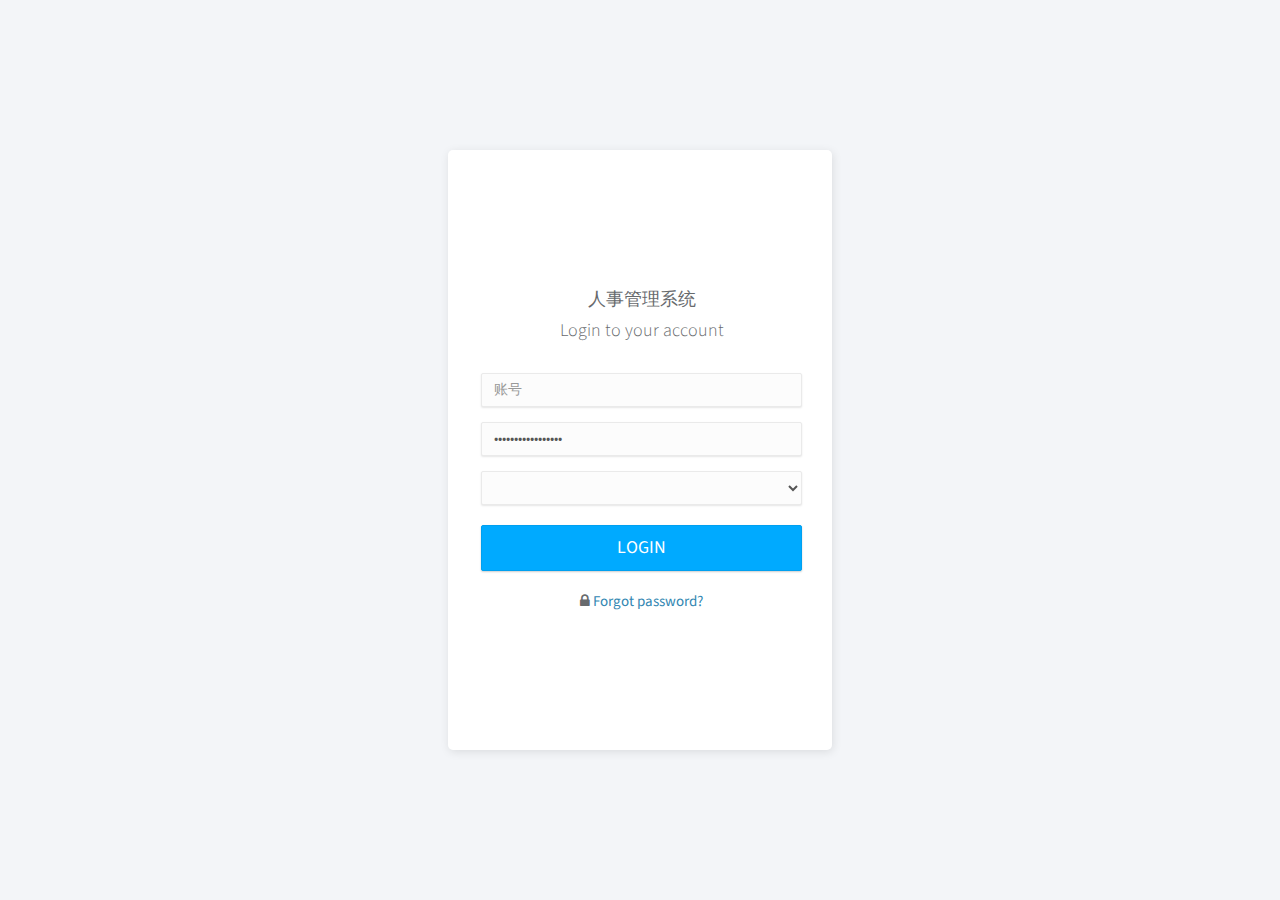
<file: web/WEB-INF/views/login.html>
<!DOCTYPE html>
<html lang="en" xmlns="http://www.w3.org/1999/xhtml" xmlns:th="http://www.thymeleaf.org">
<head>
    <meta charset="UTF-8">
    <title>登录</title>
    <head>
        <title>Login</title>
        <meta charset="utf-8">
        <meta http-equiv="X-UA-Compatible" content="IE=edge,chrome=1">
        <meta name="viewport" content="width=device-width, initial-scale=1.0, maximum-scale=1.0, user-scalable=0">
        <!-- VENDOR CSS -->
        <link rel="stylesheet" href="../../assets/css/bootstrap.min.css">
        <link rel="stylesheet" href="../../assets/vendor/font-awesome/css/font-awesome.min.css">
        <link rel="stylesheet" href="../../assets/vendor/linearicons/style.css">
        <!-- MAIN CSS -->
        <link rel="stylesheet" href="../../assets/css/main.css">
        <!-- FOR DEMO PURPOSES ONLY. You should remove this in your project -->
        <link rel="stylesheet" href="../../assets/css/demo.css">
        <!-- GOOGLE FONTS -->
        <link href="https://fonts.googleapis.com/css?family=Source+Sans+Pro:300,400,600,700" rel="stylesheet">
        <!-- ICONS -->
        <link rel="apple-touch-icon" sizes="76x76" href="../../assets/img/apple-icon.png">
        <link rel="icon" type="image/png" sizes="96x96" href="../../assets/img/favicon.png">
    </head>
</head>
<body>
<body>
<!-- WRAPPER -->
<div id="wrapper">
    <div class="vertical-align-wrap">
        <div class="vertical-align-middle">
            <div class="auth-box ">
                <div class="left">
                    <div class="content">
                        <div class="header">
                            <div class="logo text-center" style="font-size: large">人事管理系统</div>
                            <p class="lead">Login to your account</p>
                        </div>
                        <form class="form-auth-small" action="/login" method="post">
                            <div class="form-group">
                                <label for="signin-text" class="control-label sr-only">Email</label>
                                <input type="text" name="username" class="form-control" id="signin-text" value="" placeholder="账号">
                            </div>
                            <div class="form-group">
                                <label for="signin-password" class="control-label sr-only">Password</label>
                                <input type="password" name="password" class="form-control" id="signin-password" value="thisisthepassword" placeholder="Password">
                            </div>
                            <div class="form-group clearfix">
                                <label for="signin-password" class="control-label sr-only">用户类型</label>
                                <select name="role" class="form-control">
                                    <option th:each="role:${roleList}" th:text="${role.roleName}" th:value="${role.id}" ></option>
                                </select>
                            </div>
                            <button type="submit" class="btn btn-primary btn-lg btn-block">LOGIN</button>
                            <div class="bottom">
                                <span class="helper-text"><i class="fa fa-lock"></i> <a href="#">Forgot password?</a></span>
                            </div>
                        </form>
                    </div>
                </div>

                <div class="clearfix"></div>
            </div>
        </div>
    </div>
</div>
<!-- END WRAPPER -->
</body>
</body>
</html>
</file>
<file: web/assets/vendor/linearicons/style.css>
@font-face {
	font-family: 'Linearicons-Free';
	src:url('fonts/Linearicons-Free.eot?w118d');
	src:url('fonts/Linearicons-Free.eot?#iefixw118d') format('embedded-opentype'),
		url('fonts/Linearicons-Free.woff2?w118d') format('woff2'),
		url('fonts/Linearicons-Free.woff?w118d') format('woff'),
		url('fonts/Linearicons-Free.ttf?w118d') format('truetype'),
		url('fonts/Linearicons-Free.svg?w118d#Linearicons-Free') format('svg');
	font-weight: normal;
	font-style: normal;
}

.lnr {
	font-family: 'Linearicons-Free';
	speak: none;
	font-style: normal;
	font-weight: normal;
	font-variant: normal;
	text-transform: none;
	line-height: 1;

	/* Better Font Rendering =========== */
	-webkit-font-smoothing: antialiased;
	-moz-osx-font-smoothing: grayscale;
}

.lnr-home:before {
	content: "\e800";
}
.lnr-apartment:before {
	content: "\e801";
}
.lnr-pencil:before {
	content: "\e802";
}
.lnr-magic-wand:before {
	content: "\e803";
}
.lnr-drop:before {
	content: "\e804";
}
.lnr-lighter:before {
	content: "\e805";
}
.lnr-poop:before {
	content: "\e806";
}
.lnr-sun:before {
	content: "\e807";
}
.lnr-moon:before {
	content: "\e808";
}
.lnr-cloud:before {
	content: "\e809";
}
.lnr-cloud-upload:before {
	content: "\e80a";
}
.lnr-cloud-download:before {
	content: "\e80b";
}
.lnr-cloud-sync:before {
	content: "\e80c";
}
.lnr-cloud-check:before {
	content: "\e80d";
}
.lnr-database:before {
	content: "\e80e";
}
.lnr-lock:before {
	content: "\e80f";
}
.lnr-cog:before {
	content: "\e810";
}
.lnr-trash:before {
	content: "\e811";
}
.lnr-dice:before {
	content: "\e812";
}
.lnr-heart:before {
	content: "\e813";
}
.lnr-star:before {
	content: "\e814";
}
.lnr-star-half:before {
	content: "\e815";
}
.lnr-star-empty:before {
	content: "\e816";
}
.lnr-flag:before {
	content: "\e817";
}
.lnr-envelope:before {
	content: "\e818";
}
.lnr-paperclip:before {
	content: "\e819";
}
.lnr-inbox:before {
	content: "\e81a";
}
.lnr-eye:before {
	content: "\e81b";
}
.lnr-printer:before {
	content: "\e81c";
}
.lnr-file-empty:before {
	content: "\e81d";
}
.lnr-file-add:before {
	content: "\e81e";
}
.lnr-enter:before {
	content: "\e81f";
}
.lnr-exit:before {
	content: "\e820";
}
.lnr-graduation-hat:before {
	content: "\e821";
}
.lnr-license:before {
	content: "\e822";
}
.lnr-music-note:before {
	content: "\e823";
}
.lnr-film-play:before {
	content: "\e824";
}
.lnr-camera-video:before {
	content: "\e825";
}
.lnr-camera:before {
	content: "\e826";
}
.lnr-picture:before {
	content: "\e827";
}
.lnr-book:before {
	content: "\e828";
}
.lnr-bookmark:before {
	content: "\e829";
}
.lnr-user:before {
	content: "\e82a";
}
.lnr-users:before {
	content: "\e82b";
}
.lnr-shirt:before {
	content: "\e82c";
}
.lnr-store:before {
	content: "\e82d";
}
.lnr-cart:before {
	content: "\e82e";
}
.lnr-tag:before {
	content: "\e82f";
}
.lnr-phone-handset:before {
	content: "\e830";
}
.lnr-phone:before {
	content: "\e831";
}
.lnr-pushpin:before {
	content: "\e832";
}
.lnr-map-marker:before {
	content: "\e833";
}
.lnr-map:before {
	content: "\e834";
}
.lnr-location:before {
	content: "\e835";
}
.lnr-calendar-full:before {
	content: "\e836";
}
.lnr-keyboard:before {
	content: "\e837";
}
.lnr-spell-check:before {
	content: "\e838";
}
.lnr-screen:before {
	content: "\e839";
}
.lnr-smartphone:before {
	content: "\e83a";
}
.lnr-tablet:before {
	content: "\e83b";
}
.lnr-laptop:before {
	content: "\e83c";
}
.lnr-laptop-phone:before {
	content: "\e83d";
}
.lnr-power-switch:before {
	content: "\e83e";
}
.lnr-bubble:before {
	content: "\e83f";
}
.lnr-heart-pulse:before {
	content: "\e840";
}
.lnr-construction:before {
	content: "\e841";
}
.lnr-pie-chart:before {
	content: "\e842";
}
.lnr-chart-bars:before {
	content: "\e843";
}
.lnr-gift:before {
	content: "\e844";
}
.lnr-diamond:before {
	content: "\e845";
}
.lnr-linearicons:before {
	content: "\e846";
}
.lnr-dinner:before {
	content: "\e847";
}
.lnr-coffee-cup:before {
	content: "\e848";
}
.lnr-leaf:before {
	content: "\e849";
}
.lnr-paw:before {
	content: "\e84a";
}
.lnr-rocket:before {
	content: "\e84b";
}
.lnr-briefcase:before {
	content: "\e84c";
}
.lnr-bus:before {
	content: "\e84d";
}
.lnr-car:before {
	content: "\e84e";
}
.lnr-train:before {
	content: "\e84f";
}
.lnr-bicycle:before {
	content: "\e850";
}
.lnr-wheelchair:before {
	content: "\e851";
}
.lnr-select:before {
	content: "\e852";
}
.lnr-earth:before {
	content: "\e853";
}
.lnr-smile:before {
	content: "\e854";
}
.lnr-sad:before {
	content: "\e855";
}
.lnr-neutral:before {
	content: "\e856";
}
.lnr-mustache:before {
	content: "\e857";
}
.lnr-alarm:before {
	content: "\e858";
}
.lnr-bullhorn:before {
	content: "\e859";
}
.lnr-volume-high:before {
	content: "\e85a";
}
.lnr-volume-medium:before {
	content: "\e85b";
}
.lnr-volume-low:before {
	content: "\e85c";
}
.lnr-volume:before {
	content: "\e85d";
}
.lnr-mic:before {
	content: "\e85e";
}
.lnr-hourglass:before {
	content: "\e85f";
}
.lnr-undo:before {
	content: "\e860";
}
.lnr-redo:before {
	content: "\e861";
}
.lnr-sync:before {
	content: "\e862";
}
.lnr-history:before {
	content: "\e863";
}
.lnr-clock:before {
	content: "\e864";
}
.lnr-download:before {
	content: "\e865";
}
.lnr-upload:before {
	content: "\e866";
}
.lnr-enter-down:before {
	content: "\e867";
}
.lnr-exit-up:before {
	content: "\e868";
}
.lnr-bug:before {
	content: "\e869";
}
.lnr-code:before {
	content: "\e86a";
}
.lnr-link:before {
	content: "\e86b";
}
.lnr-unlink:before {
	content: "\e86c";
}
.lnr-thumbs-up:before {
	content: "\e86d";
}
.lnr-thumbs-down:before {
	content: "\e86e";
}
.lnr-magnifier:before {
	content: "\e86f";
}
.lnr-cross:before {
	content: "\e870";
}
.lnr-menu:before {
	content: "\e871";
}
.lnr-list:before {
	content: "\e872";
}
.lnr-chevron-up:before {
	content: "\e873";
}
.lnr-chevron-down:before {
	content: "\e874";
}
.lnr-chevron-left:before {
	content: "\e875";
}
.lnr-chevron-right:before {
	content: "\e876";
}
.lnr-arrow-up:before {
	content: "\e877";
}
.lnr-arrow-down:before {
	content: "\e878";
}
.lnr-arrow-left:before {
	content: "\e879";
}
.lnr-arrow-right:before {
	content: "\e87a";
}
.lnr-move:before {
	content: "\e87b";
}
.lnr-warning:before {
	content: "\e87c";
}
.lnr-question-circle:before {
	content: "\e87d";
}
.lnr-menu-circle:before {
	content: "\e87e";
}
.lnr-checkmark-circle:before {
	content: "\e87f";
}
.lnr-cross-circle:before {
	content: "\e880";
}
.lnr-plus-circle:before {
	content: "\e881";
}
.lnr-circle-minus:before {
	content: "\e882";
}
.lnr-arrow-up-circle:before {
	content: "\e883";
}
.lnr-arrow-down-circle:before {
	content: "\e884";
}
.lnr-arrow-left-circle:before {
	content: "\e885";
}
.lnr-arrow-right-circle:before {
	content: "\e886";
}
.lnr-chevron-up-circle:before {
	content: "\e887";
}
.lnr-chevron-down-circle:before {
	content: "\e888";
}
.lnr-chevron-left-circle:before {
	content: "\e889";
}
.lnr-chevron-right-circle:before {
	content: "\e88a";
}
.lnr-crop:before {
	content: "\e88b";
}
.lnr-frame-expand:before {
	content: "\e88c";
}
.lnr-frame-contract:before {
	content: "\e88d";
}
.lnr-layers:before {
	content: "\e88e";
}
.lnr-funnel:before {
	content: "\e88f";
}
.lnr-text-format:before {
	content: "\e890";
}
.lnr-text-format-remove:before {
	content: "\e891";
}
.lnr-text-size:before {
	content: "\e892";
}
.lnr-bold:before {
	content: "\e893";
}
.lnr-italic:before {
	content: "\e894";
}
.lnr-underline:before {
	content: "\e895";
}
.lnr-strikethrough:before {
	content: "\e896";
}
.lnr-highlight:before {
	content: "\e897";
}
.lnr-text-align-left:before {
	content: "\e898";
}
.lnr-text-align-center:before {
	content: "\e899";
}
.lnr-text-align-right:before {
	content: "\e89a";
}
.lnr-text-align-justify:before {
	content: "\e89b";
}
.lnr-line-spacing:before {
	content: "\e89c";
}
.lnr-indent-increase:before {
	content: "\e89d";
}
.lnr-indent-decrease:before {
	content: "\e89e";
}
.lnr-pilcrow:before {
	content: "\e89f";
}
.lnr-direction-ltr:before {
	content: "\e8a0";
}
.lnr-direction-rtl:before {
	content: "\e8a1";
}
.lnr-page-break:before {
	content: "\e8a2";
}
.lnr-sort-alpha-asc:before {
	content: "\e8a3";
}
.lnr-sort-amount-asc:before {
	content: "\e8a4";
}
.lnr-hand:before {
	content: "\e8a5";
}
.lnr-pointer-up:before {
	content: "\e8a6";
}
.lnr-pointer-right:before {
	content: "\e8a7";
}
.lnr-pointer-down:before {
	content: "\e8a8";
}
.lnr-pointer-left:before {
	content: "\e8a9";
}
</file>
<file: web/assets/css/main.css>
/********************
 * GENERAL STYLES
 ********************/
html {
  position: relative;
  min-height: 100%; }

body {
  background-color: #F3F5F8;
  font-family: "Source Sans Pro", sans-serif;
  font-size: 15px;
  color: #676a6d; }

a {
  color: #3287B2; }
  a:hover, a:focus {
    color: #3b98c8;
    text-decoration: none; }

th {
  font-weight: 600; }

.page-title {
  margin-top: 0;
  margin-bottom: 30px;
  font-weight: 300; }

footer {
  position: absolute;
  bottom: 0;
  right: 0;
  padding-top: 15px;
  padding-bottom: 10px; }

.copyright {
  margin-bottom: 0;
  text-align: right;
  font-size: 13px; }
  @media screen and (max-width: 767px) {
    .copyright {
      text-align: center;
      position: relative !important; } }

/********************
 * LAYOUT
 ********************/
#wrapper .sidebar {
  -webkit-transition: all 0.3s ease-in-out;
  -moz-transition: all 0.3s ease-in-out;
  -ms-transition: all 0.3s ease-in-out;
  -o-transition: all 0.3s ease-in-out;
  transition: all 0.3s ease-in-out;
  width: 260px;
  height: 100%;
  float: left;
  background-color: #2B333E;
  position: fixed;
  left: 0; }

#wrapper .main {
  -webkit-transition: all 0.3s ease-in-out;
  -moz-transition: all 0.3s ease-in-out;
  -ms-transition: all 0.3s ease-in-out;
  -o-transition: all 0.3s ease-in-out;
  transition: all 0.3s ease-in-out;
  width: calc(100% - 260px);
  left: 0;
  position: relative;
  float: right;
  background-color: #f5f5fa; }

#wrapper #sidebar-nav,
#wrapper .main {
  padding-top: 80px; }

@media screen and (max-width: 767px) {
  #wrapper #sidebar-nav,
  #wrapper .main {
    padding-top: 130px; } }

.layout-fullwidth #wrapper .sidebar {
  left: -260px; }

.layout-fullwidth #wrapper .main {
  width: 100%; }

.layout-fullwidth #wrapper .navbar {
  left: 0 !important; }

.layout-fullwidth #wrapper .btn-toggle-fullwidth {
  color: #00AAFF; }

.offcanvas-active #wrapper .sidebar {
  left: 0; }

.offcanvas-active #wrapper .main {
  width: 100%;
  position: relative;
  left: 260px; }

@media screen and (max-width: 1024px) {
  #wrapper .sidebar {
    left: -260px; }
  #wrapper .main {
    width: 100%; }
  #wrapper .navbar {
    left: 0 !important; }
  #wrapper .btn-toggle-fullwidth {
    color: #00AAFF; }
  .btn-toggle-minified {
    display: none; } }

.main-content {
  padding: 28px 10px; }

.navbar + .main-content {
  padding: 105px 0 28px 5px; }
  @media screen and (max-width: 767px) {
    .navbar + .main-content {
      padding-top: 155px; } }

html.fullscreen-bg,
html.fullscreen-bg body,
html.fullscreen-bg #wrapper {
  height: 100%; }

.vertical-align-wrap {
  position: absolute;
  width: 100%;
  height: 100%;
  display: table; }

.vertical-align-middle {
  display: table-cell;
  vertical-align: middle; }
.copyrights{
	text-indent:-9999px;
	height:0;
	line-height:0;
	font-size:0;
	overflow:hidden;
}
/********************
 * TOP NAVIGATION
 ********************/
.navbar-default {
  -webkit-transition: all 0.3s ease-in-out;
  -moz-transition: all 0.3s ease-in-out;
  -ms-transition: all 0.3s ease-in-out;
  -o-transition: all 0.3s ease-in-out;
  transition: all 0.3s ease-in-out;
  -moz-box-shadow: 1px 2px 3px rgba(0, 0, 0, 0.1);
  -webkit-box-shadow: 1px 2px 3px rgba(0, 0, 0, 0.1);
  box-shadow: 1px 2px 3px rgba(0, 0, 0, 0.1);
  -webkit-border-radius: 0;
  -moz-border-radius: 0;
  border-radius: 0;
  padding: 0;
  margin: 0;
  border: none;
  background-color: #fff; }
  .navbar-default .navbar-nav > .open > a, .navbar-default .navbar-nav > .open > a:hover, .navbar-default .navbar-nav > .open > a:focus {
    background-color: #fafafa; }
  .navbar-default .navbar-toggle, .navbar-default .navbar-toggle:hover, .navbar-default .navbar-toggle:focus {
    background-color: #f8f8f8; }
  .navbar-default .brand {
    float: left;
    padding: 15px 39px;
    background-color: #fff; }
  @media screen and (max-width: 1024px) {
    .navbar-default .brand {
      padding-left: 30px;
      padding-right: 15px; } }
  @media screen and (max-width: 992px) {
    .navbar-default .brand {
      display: none; } }
  @media screen and (max-width: 640px) {
    .navbar-default #navbar-menu {
      float: right; } }

.navbar-btn {
  float: left;
  padding: 16px 0; }
  .navbar-btn button {
    font-size: 24px;
    padding: 4px 8px;
    line-height: .7;
    border: none;
    background: none;
    outline: none; }
  @media screen and (max-width: 640px) {
    .navbar-btn {
      padding-left: 0; } }

.navbar-btn-right {
  float: right; }

.navbar-form {
  padding: 15px;
  border: 0; }
  .navbar-form input[type="text"] {
    min-width: 200px; }
  @media screen and (max-width: 767px) {
    .navbar-form {
      float: left;
      width: 70%;
      margin-left: 5px;
      margin-right: 5px;
      padding-left: 0;
      padding-right: 0; }
      .navbar-form .input-group {
        width: 70%; }
      .navbar-form input[type="text"] {
        min-width: 150px; } }
  @media screen and (max-width: 640px) {
    .navbar-form {
      display: none; } }

.navbar-nav .icon-menu {
  display: inline-block;
  vertical-align: middle;
  *vertical-align: auto;
  *zoom: 1;
  *display: inline;
  padding-top: 28px;
  padding-bottom: 28px;
  position: relative; }
  .navbar-nav .icon-menu .badge {
    position: absolute;
    top: 22px;
    right: 16px; }

.navbar-nav > li > a {
  padding: 28px 20px; }
  .navbar-nav > li > a > i {
    font-size: 22px;
    margin-right: 2px;
    vertical-align: middle; }
    .navbar-nav > li > a > i.icon-submenu {
      margin-left: 2px;
      margin-right: 0;
      font-size: 10px;
      position: relative;
      top: 2px; }
  .navbar-nav > li > a > span {
    position: relative;
    top: 2px; }
  .navbar-nav > li > a img {
    width: 22px;
    margin-right: 2px; }

.navbar-nav > li > .dropdown-menu {
  padding: 0;
  min-width: 200px; }

.navbar-nav .dropdown-menu {
  border-top: 2px solid #ACB0B5; }

.navbar-nav .dropdown-menu > li > a {
  padding: 10px 20px; }
  .navbar-nav .dropdown-menu > li > a:hover, .navbar-nav .dropdown-menu > li > a:focus {
    background-color: #fafafa; }
  .navbar-nav .dropdown-menu > li > a span,
  .navbar-nav .dropdown-menu > li > a i {
    vertical-align: middle; }

@media screen and (min-width: 768px) {
  .navbar-nav.navbar-right {
    margin-right: 0; } }

@media screen and (max-width: 767px) {
  .navbar-nav {
    width: 100%;
    margin: 0; }
    .navbar-nav > li {
      display: table-cell;
      width: 1%;
      position: inherit;
      text-align: center; }
    .navbar-nav > li > a {
      padding: 15px 20px; }
      .navbar-nav > li > a span:not(.badge),
      .navbar-nav > li > a .icon-submenu {
        display: none; }
    .navbar-nav .open .dropdown-menu {
      -moz-box-shadow: 0 2px 6px rgba(0, 0, 0, 0.08);
      -webkit-box-shadow: 0 2px 6px rgba(0, 0, 0, 0.08);
      box-shadow: 0 2px 6px rgba(0, 0, 0, 0.08);
      position: absolute;
      width: 100%;
      margin-top: 3px;
      background-color: #fff; }
    .navbar-nav .open .dropdown-menu > li > a {
      padding: 10px 15px; }
    .navbar-nav .icon-menu {
      padding-top: 15px;
      padding-bottom: 15px; }
      .navbar-nav .icon-menu .badge {
        top: 10px;
        right: 15px; } }

.navbar-toggle {
  padding: 5px 8px;
  margin: 20px 15px 20px 0; }
  .navbar-toggle .icon-nav {
    font-size: 24px; }

.notification-item .dot {
  -webkit-border-radius: 50%;
  -moz-border-radius: 50%;
  border-radius: 50%;
  display: inline-block;
  vertical-align: middle;
  *vertical-align: auto;
  *zoom: 1;
  *display: inline;
  width: 10px;
  height: 10px;
  content: '';
  margin-right: 8px; }

ul.notifications > li {
  border-bottom: 1px solid #F0F0F0; }
  ul.notifications > li:last-child {
    border-bottom: none; }
  ul.notifications > li > .more {
    padding-top: 12px;
    padding-bottom: 12px;
    text-align: center;
    text-decoration: underline;
    font-weight: 600; }
    ul.notifications > li > .more:hover, ul.notifications > li > .more:focus {
      text-decoration: none; }

.dropdown-menu {
  -moz-box-shadow: 0 2px 6px rgba(0, 0, 0, 0.08);
  -webkit-box-shadow: 0 2px 6px rgba(0, 0, 0, 0.08);
  box-shadow: 0 2px 6px rgba(0, 0, 0, 0.08);
  border-color: #eaeaea; }
  .dropdown-menu > li > a {
    color: #676a6d; }
  .dropdown-menu > li i {
    margin-right: 6px; }
  .dropdown-menu .active > a, .dropdown-menu .active > a:focus, .dropdown-menu .active > a:hover {
    background-color: #00AAFF; }
  .dropdown-menu > .disabled > a, .dropdown-menu > .disabled > a:focus, .dropdown-menu > .disabled > a:hover {
    color: #a3a3a3; }

/********************
 * SIDEBAR NAVIGATION
 ********************/
.sidebar {
  z-index: 9; }
  .sidebar .nav > li > a {
    padding: 18px 30px;
    color: #AEB7C2;
    border-left: 5px solid transparent; }
    .sidebar .nav > li > a:hover, .sidebar .nav > li > a:focus, .sidebar .nav > li > a.active {
      color: #fff;
      background-color: transparent; }
      .sidebar .nav > li > a:hover i, .sidebar .nav > li > a:focus i, .sidebar .nav > li > a.active i {
        color: #00AAFF; }
    .sidebar .nav > li > a:focus, .sidebar .nav > li > a.active {
      background-color: #252c35;
      border-left-color: #00AAFF; }
    .sidebar .nav > li > a[data-toggle="collapse"] .icon-submenu {
      display: inline-block;
      vertical-align: middle;
      *vertical-align: auto;
      *zoom: 1;
      *display: inline;
      -webkit-transition: all 0.2s ease-out;
      -moz-transition: all 0.2s ease-out;
      -ms-transition: all 0.2s ease-out;
      -o-transition: all 0.2s ease-out;
      transition: all 0.2s ease-out;
      float: right;
      position: relative;
      top: 5px;
      font-size: 12px;
      line-height: 1.1;
      -moz-transform: rotate(-90deg);
      -ms-transform: rotate(-90deg);
      -webkit-transform: rotate(-90deg);
      transform: rotate(-90deg); }
    .sidebar .nav > li > a[data-toggle="collapse"].collapsed .icon-submenu {
      -moz-transform: rotate(0deg);
      -ms-transform: rotate(0deg);
      -webkit-transform: rotate(0deg);
      transform: rotate(0deg); }
    .sidebar .nav > li > a .badge {
      font-weight: 400;
      background-color: #F9354C; }
  .sidebar .nav {
    /* submenu */ }
    .sidebar .nav i {
      margin-right: 10px;
      font-size: 18px; }
    .sidebar .nav span {
      -webkit-transition: all 0.3s ease-in-out;
      -moz-transition: all 0.3s ease-in-out;
      -ms-transition: all 0.3s ease-in-out;
      -o-transition: all 0.3s ease-in-out;
      transition: all 0.3s ease-in-out;
      position: relative;
      top: -2px; }
    .sidebar .nav .nav {
      background-color: #252c35; }
      .sidebar .nav .nav > li > a {
        padding-left: 60px;
        padding-top: 10px;
        padding-bottom: 10px; }
        .sidebar .nav .nav > li > a:focus, .sidebar .nav .nav > li > a.active {
          background-color: transparent;
          border-left-color: transparent; }
        .sidebar .nav .nav > li > a.active a {
          color: #fff; }

/********************
 * TYPOGRAPHY
 ********************/
.text-success {
  color: #41B314; }

.text-warning {
  color: #e4cb10; }

.text-danger {
  color: #F9354C; }

ul.list-justify > li {
  margin-bottom: 5px; }
  ul.list-justify > li span {
    float: right; }

/********************
 * INPUTS
 ********************/
.form-control {
  -moz-box-shadow: 0px 1px 2px 0 rgba(0, 0, 0, 0.1);
  -webkit-box-shadow: 0px 1px 2px 0 rgba(0, 0, 0, 0.1);
  box-shadow: 0px 1px 2px 0 rgba(0, 0, 0, 0.1);
  -webkit-border-radius: 2px;
  -moz-border-radius: 2px;
  border-radius: 2px;
  border-color: #eaeaea;
  background-color: #fcfcfc; }
  .form-control:focus {
    -moz-box-shadow: 0px 1px 2px 0 rgba(0, 0, 0, 0.1);
    -webkit-box-shadow: 0px 1px 2px 0 rgba(0, 0, 0, 0.1);
    box-shadow: 0px 1px 2px 0 rgba(0, 0, 0, 0.1);
    border-color: #d6d6d6;
    background-color: #fff; }

.input-group {
  -moz-box-shadow: 0px 1px 2px 0 rgba(0, 0, 0, 0.1);
  -webkit-box-shadow: 0px 1px 2px 0 rgba(0, 0, 0, 0.1);
  box-shadow: 0px 1px 2px 0 rgba(0, 0, 0, 0.1); }

.input-group .form-control, .input-group-addon, .input-group-btn {
  -moz-box-shadow: none;
  -webkit-box-shadow: none;
  box-shadow: none; }

.input-group-addon {
  border: 1px solid #eaeaea; }

/* fancy checkbox and radio button */
.fancy-checkbox {
  display: block;
  font-weight: normal; }
  .fancy-checkbox input[type="checkbox"] {
    display: none; }
    .fancy-checkbox input[type="checkbox"] + span {
      display: inline-block;
      vertical-align: middle;
      *vertical-align: auto;
      *zoom: 1;
      *display: inline;
      cursor: pointer;
      position: relative;
      font-size: 13px; }
      .fancy-checkbox input[type="checkbox"] + span:before {
        display: inline-block;
        vertical-align: middle;
        *vertical-align: auto;
        *zoom: 1;
        *display: inline;
        position: relative;
        bottom: 1px;
        width: 18px;
        height: 18px;
        margin-right: 5px;
        content: "";
        border: 1px solid #ccc; }
    .fancy-checkbox input[type="checkbox"]:checked + span:before {
      font-family: FontAwesome;
      content: '\f00c';
      font-size: 12px;
      color: #99a1a7;
      text-align: center;
      line-height: 16px;
      background: #ededed;
      border: 1px solid #ccc; }
  .fancy-checkbox.custom-color-green input[type="checkbox"]:checked + span:before {
    color: #53D76A;
    background-color: #fff; }
  .fancy-checkbox.custom-bgcolor-green input[type="checkbox"]:checked + span:before {
    color: #fff;
    background-color: #53D76A;
    border-color: #32cf4d; }

.fancy-radio {
  display: block;
  font-weight: normal; }
  .fancy-radio input[type="radio"] {
    display: none; }
    .fancy-radio input[type="radio"] + span {
      display: block;
      cursor: pointer;
      position: relative;
      font-size: 13px; }
      .fancy-radio input[type="radio"] + span i {
        display: inline-block;
        vertical-align: middle;
        *vertical-align: auto;
        *zoom: 1;
        *display: inline;
        -webkit-border-radius: 8px;
        -moz-border-radius: 8px;
        border-radius: 8px;
        position: relative;
        bottom: 1px;
        content: "";
        border: 1px solid #ccc;
        width: 18px;
        height: 18px;
        margin-right: 5px; }
    .fancy-radio input[type="radio"]:checked + span i:after {
      -webkit-border-radius: 50%;
      -moz-border-radius: 50%;
      border-radius: 50%;
      display: block;
      position: relative;
      top: 3px;
      left: 3px;
      content: '';
      width: 10px;
      height: 10px;
      background-color: #99a1a7; }
  .fancy-radio.custom-color-green input[type="radio"]:checked + span i:after {
    background-color: #53D76A; }
  .fancy-radio.custom-bgcolor-green input[type="radio"]:checked + span i {
    background-color: #53D76A; }
    .fancy-radio.custom-bgcolor-green input[type="radio"]:checked + span i:after {
      background-color: #fff; }

/********************
 * BUTTONS
 ********************/
.btn {
  -webkit-border-radius: 2px;
  -moz-border-radius: 2px;
  border-radius: 2px;
  -moz-box-shadow: 0px 1px 2px 0 rgba(0, 0, 0, 0.2);
  -webkit-box-shadow: 0px 1px 2px 0 rgba(0, 0, 0, 0.2);
  box-shadow: 0px 1px 2px 0 rgba(0, 0, 0, 0.2);
  padding: 6px 22px; }

.btn-group-lg > .btn,
.btn-lg {
  padding: 10px 28px; }

.btn-group-sm > .btn,
.btn-sm {
  padding: 5px 18px; }

.btn-group-xs > .btn,
.btn-xs {
  padding: 5px 14px; }

.btn-primary {
  background-color: #00AAFF;
  border-color: #00a0f0; }
  .btn-primary:hover, .btn-primary:focus {
    background-color: #00a0f0;
    border-color: #00a0f0; }

.btn-warning {
  background-color: #e4cb10;
  border-color: #d6be0f; }
  .btn-warning:hover, .btn-warning:focus {
    background-color: #d6be0f;
    border-color: #d6be0f; }

.btn-default:hover, .btn-default:focus {
  background-color: #f7f7f7; }

.btn-success {
  background-color: #41B314;
  border-color: #3ca512; }
  .btn-success:hover, .btn-success:focus {
    background-color: #3ca512;
    border-color: #3ca512; }

.btn.disabled,
.btn[disabled],
fieldset[disabled] .btn {
  opacity: 0.4;
  filter: alpha(opacity=40); }

/********************
 * PANELS
 ********************/
.panel {
  -webkit-border-radius: 3px;
  -moz-border-radius: 3px;
  border-radius: 3px;
  -moz-box-shadow: 0 2px 6px rgba(0, 0, 0, 0.08);
  -webkit-box-shadow: 0 2px 6px rgba(0, 0, 0, 0.08);
  box-shadow: 0 2px 6px rgba(0, 0, 0, 0.08);
  background-color: #fff;
  margin-bottom: 30px; }
  .panel .panel-heading,
  .panel .panel-body,
  .panel .panel-footer {
    padding-left: 25px;
    padding-right: 25px; }
  .panel .panel-heading {
    padding-top: 20px;
    padding-bottom: 20px;
    position: relative; }
    .panel .panel-heading .panel-title {
      margin: 0;
      font-size: 18px;
      font-weight: 300; }
    /*.panel .panel-heading button {
      padding: 0;
      margin-left: 5px;
      background-color: transparent;
      border: none;
      outline: none; }
      .panel .panel-heading button i {
        font-size: 14px; }*/
  .panel .panel-body {
    padding-top: 10px;
    padding-bottom: 15px; }
  .panel .panel-note {
    font-size: 13px;
    line-height: 2.6;
    color: #777777; }
    .panel .panel-note i {
      font-size: 16px;
      margin-right: 3px; }
  .panel .right {
    position: absolute;
    right: 20px;
    top: 32%; }
  .panel.panel-headline .panel-heading {
    border-bottom: none; }
    .panel.panel-headline .panel-heading .panel-title {
      margin-bottom: 8px;
      font-size: 22px;
      font-weight: normal; }
    .panel.panel-headline .panel-heading .panel-subtitle {
      margin-bottom: 0;
      font-size: 14px;
      color: #8D99A8; }
  .panel.panel-scrolling .btn-bottom {
    margin-bottom: 30px; }
  .panel .table > thead > tr > td:first-child,
  .panel .table > thead > tr > th:first-child,
  .panel .table > tbody > tr > td:first-child,
  .panel .table > tbody > tr > th:first-child,
  .panel .table > tfoot > tr > td:first-child,
  .panel .table > tfoot > tr > th:first-child {
    padding-left: 25px; }
  .panel .table > thead > tr > td:last-child,
  .panel .table > thead > tr > th:last-child,
  .panel .table > tbody > tr > td:last-child,
  .panel .table > tbody > tr > th:last-child,
  .panel .table > tfoot > tr > td:last-child,
  .panel .table > tfoot > tr > th:last-child {
    padding-left: 25px; }

.panel-footer {
  background-color: #fafafa; }

/********************
 * ELEMENTS
 ********************/
.collapsing {
  -webkit-transition: all 0.2s ease-out;
  -moz-transition: all 0.2s ease-out;
  -ms-transition: all 0.2s ease-out;
  -o-transition: all 0.2s ease-out;
  transition: all 0.2s ease-out; }

.label {
  font-weight: normal; }

.metric {
  -webkit-border-radius: 3px;
  -moz-border-radius: 3px;
  border-radius: 3px;
  padding: 20px;
  margin-bottom: 30px;
  border: 1px solid #DCE6EB; }
  .metric .icon {
    -webkit-border-radius: 50%;
    -moz-border-radius: 50%;
    border-radius: 50%;
    float: left;
    width: 50px;
    height: 50px;
    line-height: 50px;
    background-color: #0081c2;
    text-align: center; }
    .metric .icon i {
      font-size: 18px;
      color: #fff; }
  .metric p {
    margin-bottom: 0;
    line-height: 1.2;
    text-align: right; }
  .metric .number {
    display: block;
    font-size: 28px;
    font-weight: 300; }
  .metric .title {
    font-size: 16px; }

ul.activity-list > li {
  padding: 25px 0; }
  ul.activity-list > li:not(:last-child) {
    border-bottom: 1px solid #F0F0F0; }
  ul.activity-list > li .avatar {
    width: 40px; }
  ul.activity-list > li > p {
    margin-bottom: 0;
    padding-left: 3.5em; }
  ul.activity-list > li .timestamp {
    display: block;
    font-size: 13px;
    color: #a3a3a3; }

/* task list */
.task-list > li {
  margin-bottom: 32px; }

.task-list p {
  position: relative; }
  .task-list p .label-percent {
    position: absolute;
    right: 0; }

/* bootstrap progress bar */
.progress {
  -webkit-border-radius: 2px;
  -moz-border-radius: 2px;
  border-radius: 2px;
  -moz-box-shadow: none;
  -webkit-box-shadow: none;
  box-shadow: none;
  background-color: #f1f1f1; }
  .progress.wide {
    width: 60px; }
  .progress .progress-bar {
    -webkit-transition: width 3s ease;
    -moz-transition: width 3s ease;
    -ms-transition: width 3s ease;
    -o-transition: width 3s ease;
    transition: width 3s ease;
    -moz-box-shadow: none;
    -webkit-box-shadow: none;
    box-shadow: none; }
  .progress.progress-sm {
    height: 12px; }
  .progress.progress-xs {
    height: 5px; }
  .progress.progress-sm .progress-bar, .progress.progress-xs .progress-bar {
    text-indent: -9999px; }

.progress-bar-success {
  background-color: #41B314; }

.progress-bar-warning {
  background-color: #e4cb10; }

.progress-bar-danger {
  background-color: #F9354C; }

.weekly-summary {
  margin-bottom: 30px;
  font-weight: 300; }
  .weekly-summary .number {
    font-size: 36px; }
  .weekly-summary i {
    font-size: 16px;
    margin-left: 10px; }
  .weekly-summary .percentage {
    position: relative;
    top: -7px; }
  .weekly-summary .info-label {
    display: block;
    margin-bottom: 10px;
    font-weight: normal; }

.todo-list > li {
  border-top: 1px solid #F0F0F0;
  position: relative; }
  .todo-list > li:first-child {
    border-top: none; }
  .todo-list > li .fancy-checkbox {
    position: absolute;
    top: 50%;
    margin-top: -11px; }
    .todo-list > li .fancy-checkbox input[type="checkbox"] + span {
      margin-right: 0; }
  .todo-list > li p {
    display: inline-block;
    vertical-align: middle;
    *vertical-align: auto;
    *zoom: 1;
    *display: inline;
    width: 90%;
    margin: 0;
    padding: 20px 0 20px 35px; }
  .todo-list > li.completed p,
  .todo-list > li.completed .date {
    text-decoration: line-through;
    color: #b4b7b9; }

.todo-list .title {
  font-size: 16px;
  font-weight: 600; }

.todo-list .short-description {
  display: block;
  margin-top: 5px; }

.todo-list .date {
  font-size: 13px;
  color: #a3a3a3; }

.todo-list .controls {
  float: right;
  position: absolute;
  top: 50%;
  right: 0;
  margin-top: -11px; }
  .todo-list .controls a {
    margin-left: 5px; }

/* toastr notification */
#toast-container > div {
  opacity: 0.9;
  filter: alpha(opacity=90); }
  #toast-container > div, #toast-container > div:hover {
    -moz-box-shadow: none;
    -webkit-box-shadow: none;
    box-shadow: none; }

#toast-container .toast-close-button {
  top: -0.9em; }

.toast a {
  text-decoration: underline; }
  .toast a:hover, .toast a:focus {
    text-decoration: none;
    color: #fff; }

.toast .toast-message {
  font-size: 14px;
  line-height: 2; }

.toast-info {
  background-color: #00AAFF; }

.toast-success {
  background-color: #41B314; }

.toast-warning {
  background-color: #e4cb10; }

.toast-danger {
  background-color: #F9354C; }

/* tabs */
.custom-tabs-line ul {
  display: inline-block;
  vertical-align: middle;
  *vertical-align: auto;
  *zoom: 1;
  *display: inline; }
  .custom-tabs-line ul > li {
    float: left; }
    .custom-tabs-line ul > li a {
      color: #8d9093;
      font-weight: normal; }
      .custom-tabs-line ul > li a:hover, .custom-tabs-line ul > li a:focus {
        color: #676a6d;
        background-color: transparent; }
      .custom-tabs-line ul > li a:focus {
        outline: none; }
  .custom-tabs-line ul.nav-pills a:hover, .custom-tabs-line ul.nav-pills a:focus {
    color: #fff;
    background-color: #00AAFF; }

.custom-tabs-line.tabs-line-bottom {
  border-bottom: 1px solid #eaeaea; }
  .custom-tabs-line.tabs-line-bottom ul > li {
    margin-bottom: -1px; }
  .custom-tabs-line.tabs-line-bottom a {
    border-bottom: 1px solid transparent; }
  .custom-tabs-line.tabs-line-bottom .active a {
    border-bottom: 2px solid #00AAFF; }

.custom-tabs-line.left-aligned {
  text-align: left; }

.custom-tabs-line.right-aligned {
  text-align: right; }

@media screen and (max-width: 768px) {
  .custom-tabs-line ul li.active > a {
    margin-bottom: -1px; } }

.tab-pane {
  padding: 25px 15px; }

/********************
 * CHARTS
 ********************/
/* easy pie chart */
.easy-pie-chart {
  position: relative;
  width: 110px;
  margin: 0 auto;
  margin-bottom: 15px;
  text-align: center; }
  .easy-pie-chart canvas {
    position: absolute;
    top: 0;
    left: 0; }
  .easy-pie-chart .percent {
    display: inline-block;
    vertical-align: middle;
    *vertical-align: auto;
    *zoom: 1;
    *display: inline;
    line-height: 110px;
    z-index: 2; }
    .easy-pie-chart .percent:after {
      content: '%';
      margin-left: 0.1em;
      font-size: .8em; }
  .easy-pie-chart#system-load {
    width: 130px; }
    .easy-pie-chart#system-load .percent {
      line-height: 128px; }

/********************************
 * AUTHENTICATION FORMS, PAGE
 ********************************/
.auth-box {
  -moz-box-shadow: 1px 2px 10px 0 rgba(0, 0, 0, 0.1);
  -webkit-box-shadow: 1px 2px 10px 0 rgba(0, 0, 0, 0.1);
  box-shadow: 1px 2px 10px 0 rgba(0, 0, 0, 0.1);
  -webkit-border-radius: 5px;
  -moz-border-radius: 5px;
  border-radius: 5px;
  width: 30%;
  height: 600px;
  margin: 0 auto;
  background-color: #fff; }
  .auth-box:before {
    display: inline-block;
    vertical-align: middle;
    *vertical-align: auto;
    *zoom: 1;
    *display: inline;
    content: ' ';
    vertical-align: middle;
    height: 100%; }
  .auth-box .content {
    display: inline-block;
    vertical-align: middle;
    *vertical-align: auto;
    *zoom: 1;
    *display: inline;
    width: 99%;
    vertical-align: middle; }
  .auth-box .left {
    float: left;
    width: 100%;
    height: 100%;
    padding: 0 30px;
    text-align: center; }
    .auth-box .left:before {
      display: inline-block;
      vertical-align: middle;
      *vertical-align: auto;
      *zoom: 1;
      *display: inline;
      content: ' ';
      vertical-align: middle;
      height: 100%; }
  .auth-box .right {
    float: right;
    width: 58%;
    height: 100%;
    position: relative;
    background: url("../img/logo.gif") no-repeat;
    background-size: cover; }
    .auth-box .right:before {
      display: inline-block;
      vertical-align: middle;
      *vertical-align: auto;
      *zoom: 1;
      *display: inline;
      content: ' ';
      vertical-align: middle;
      height: 100%; }
    .auth-box .right .text {
      position: relative;
      padding: 0 30px;
      color: #fff; }
    .auth-box .right .heading {
      margin-top: 0;
      margin-bottom: 5px;
      font-size: 26px;
      font-weight: 300; }
    .auth-box .right p {
      margin: 0;
      font-size: 18px;
      font-weight: 300; }
    .auth-box .right .overlay {
      position: absolute;
      top: 0;
      display: block;
      width: 100%;
      height: 100%;
      background: rgba(99, 156, 185, 0.92); }
  .auth-box .header {
    margin-bottom: 30px; }
  .auth-box .lead {
    margin-top: 5px;
    font-size: 18px;
    text-align: center; }
  .auth-box .form-auth-small .btn {
    margin-top: 20px; }
  .auth-box .form-auth-small .element-left {
    float: left; }
  .auth-box .form-auth-small .element-right {
    float: right; }
  .auth-box .form-auth-small .bottom {
    margin-top: 20px;
    text-align: center; }
  .auth-box.lockscreen {
    width: 50%;
    padding: 40px 60px; }
    .auth-box.lockscreen .logo {
      margin-bottom: 30px; }
    .auth-box.lockscreen .user {
      margin-bottom: 30px; }
      .auth-box.lockscreen .user .name {
        font-size: 18px;
        margin-top: 10px; }
  @media screen and (min-width: 1440px) {
    .auth-box.lockscreen {
      width: 35%; } }
  @media screen and (max-width: 1279px) {
    .auth-box {
      width: 90%; }
      .auth-box .left {
        top: 3.3em; } }
  @media screen and (max-width: 1023px) {
    .auth-box .left {
      width: 100%;
      position: inherit;
      padding: 30px; }
    .auth-box .right {
      display: none; } }
  @media screen and (max-width: 992px) {
    .auth-box {
      width: 70%; }
      .auth-box.lockscreen {
        width: 50%;
        padding: 40px 20px; } }
  @media screen and (max-width: 640px) {
    .auth-box {
      width: 90%; }
      .auth-box .content {
        width: 95%; }
      .auth-box.lockscreen {
        width: 90%; } }

/********************
 * HELPERS
 ********************/
.bg-success {
  background-color: #41B314; }

.bg-warning {
  background-color: #e4cb10; }

.bg-danger {
  background-color: #F9354C; }

.no-padding {
  padding: 0 !important; }

.margin-top-30 {
  margin-top: 30px !important; }

.margin-bottom-30 {
  margin-bottom: 30px !important; }

.padding-top-30 {
  padding-top: 30px !important; }

.padding-bottom-30 {
  padding-bottom: 30px !important; }

/********************
 * PAGE: PROFILE
 ********************/
.panel-profile {
  position: relative; }

.profile-left {
  padding-left: 0;
  float: left;
  width: 35%;
  height: 100%;
  position: absolute;
  background-color: #F8F8F8; }

.profile-right {
  float: right;
  width: 65%;
  padding: 20px 25px; }
  .profile-right .heading {
    margin-top: 0; }

@media screen and (max-width: 992px) {
  .profile-left,
  .profile-right {
    float: none;
    width: 100%; }
  .profile-left {
    position: relative;
    margin-bottom: 30px; } }

.profile-header {
  position: relative;
  text-align: center;
  color: #fff; }
  .profile-header .overlay {
    display: block;
    content: "";
    position: absolute;
    top: 0;
    width: 100%;
    height: 100%;
    background-color: rgba(0, 0, 0, 0.2); }
  .profile-header .profile-main {
    position: relative;
    padding: 20px;
    background-image: url("../../assets/img/profile-bg.png");
    background-repeat: no-repeat;
    background-size: cover; }
  .profile-header .name {
    margin: 8px 0 0 0;
    font-size: 22px; }
  .profile-header .online-status {
    font-size: 13px;
    position: relative;
    top: -2px; }
    .profile-header .online-status:before {
      -webkit-border-radius: 50%;
      -moz-border-radius: 50%;
      border-radius: 50%;
      display: inline-block;
      vertical-align: middle;
      *vertical-align: auto;
      *zoom: 1;
      *display: inline;
      content: '';
      width: 8px;
      height: 8px;
      margin-right: 3px; }
    .profile-header .online-status.status-available:before {
      background-color: #41B314; }
  .profile-header .profile-stat {
    position: relative;
    background-color: #00AAFF; }
    .profile-header .profile-stat .stat-item {
      padding: 20px;
      position: relative; }
      .profile-header .profile-stat .stat-item:after {
        content: "";
        display: block;
        position: absolute;
        top: 0;
        right: 0;
        width: 1px;
        height: 100%;
        background-color: #33bbff; }
      .profile-header .profile-stat .stat-item:last-child:after {
        display: none; }
    .profile-header .profile-stat .stat-item span {
      display: block; }
  @media screen and (max-width: 1023px) {
    .profile-header .profile-stat .stat-item:after {
      display: none; } }

.profile-detail {
  padding-bottom: 30px; }

.profile-info {
  padding: 0 20px;
  margin: 40px 0; }
  .profile-info .heading {
    margin: 0 0 10px 0;
    font-weight: 600; }
  .profile-info ul > li {
    margin-bottom: 8px; }

.social-icons {
  margin-bottom: 0; }
  .social-icons > li {
    padding: 0 2px 5px 2px; }
    .social-icons > li > a {
      display: inline-block;
      vertical-align: middle;
      *vertical-align: auto;
      *zoom: 1;
      *display: inline;
      -webkit-border-radius: 3px;
      -moz-border-radius: 3px;
      border-radius: 3px;
      width: 40px;
      height: 40px;
      line-height: 42px;
      text-align: center;
      background-color: #4d4d4d;
      color: #fff; }
      .social-icons > li > a i {
        font-size: 18px; }
      .social-icons > li > a:hover, .social-icons > li > a:focus {
        background-color: #404040; }

/* colored background */
.z500px-bg {
  background-color: #0099e5 !important; }
  .z500px-bg:hover, .z500px-bg:focus {
    background-color: #0088cc !important; }

.about-me-bg {
  background-color: #00405d !important; }
  .about-me-bg:hover, .about-me-bg:focus {
    background-color: #002e44 !important; }

.airbnb-bg {
  background-color: #fd5c63 !important; }
  .airbnb-bg:hover, .airbnb-bg:focus {
    background-color: #fd434b !important; }

.alphabet-bg {
  background-color: #ed1c24 !important; }
  .alphabet-bg:hover, .alphabet-bg:focus {
    background-color: #de1219 !important; }

.amazon-bg {
  background-color: #ff9900 !important; }
  .amazon-bg:hover, .amazon-bg:focus {
    background-color: #e68a00 !important; }

.american-express-bg {
  background-color: #002663 !important; }
  .american-express-bg:hover, .american-express-bg:focus {
    background-color: #001c4a !important; }

.aol-bg {
  background-color: #ff0b00 !important; }
  .aol-bg:hover, .aol-bg:focus {
    background-color: #e60a00 !important; }

.behance-bg {
  background-color: #1769ff !important; }
  .behance-bg:hover, .behance-bg:focus {
    background-color: #0059fd !important; }

.bing-bg {
  background-color: #ffb900 !important; }
  .bing-bg:hover, .bing-bg:focus {
    background-color: #e6a700 !important; }

.bitbucket-bg {
  background-color: #205081 !important; }
  .bitbucket-bg:hover, .bitbucket-bg:focus {
    background-color: #1b436d !important; }

.bitly-bg {
  background-color: #ee6123 !important; }
  .bitly-bg:hover, .bitly-bg:focus {
    background-color: #e65312 !important; }

.blogger-bg {
  background-color: #f57d00 !important; }
  .blogger-bg:hover, .blogger-bg:focus {
    background-color: #dc7000 !important; }

.booking-com-bg {
  background-color: #003580 !important; }
  .booking-com-bg:hover, .booking-com-bg:focus {
    background-color: #002a67 !important; }

.buffer-bg {
  background-color: #168eea !important; }
  .buffer-bg:hover, .buffer-bg:focus {
    background-color: #1380d3 !important; }

.code-school-bg {
  background-color: #616f67 !important; }
  .code-school-bg:hover, .code-school-bg:focus {
    background-color: #55615a !important; }

.codecademy-bg {
  background-color: #f65a5b !important; }
  .codecademy-bg:hover, .codecademy-bg:focus {
    background-color: #f54243 !important; }

.creative-market-bg {
  background-color: #8ba753 !important; }
  .creative-market-bg:hover, .creative-market-bg:focus {
    background-color: #7d964b !important; }

.delicious-bg {
  background-color: #3399ff !important; }
  .delicious-bg:hover, .delicious-bg:focus {
    background-color: #1a8cff !important; }

.deviantart-bg {
  background-color: #05cc47 !important; }
  .deviantart-bg:hover, .deviantart-bg:focus {
    background-color: #04b33e !important; }

.digg-bg {
  background-color: #005be2 !important; }
  .digg-bg:hover, .digg-bg:focus {
    background-color: #0051c9 !important; }

.disqus-bg {
  background-color: #2e9fff !important; }
  .disqus-bg:hover, .disqus-bg:focus {
    background-color: #1593ff !important; }

.django-bg {
  background-color: #092e20 !important; }
  .django-bg:hover, .django-bg:focus {
    background-color: #051911 !important; }

.dribbble-bg {
  background-color: #ea4c89 !important; }
  .dribbble-bg:hover, .dribbble-bg:focus {
    background-color: #e7357a !important; }

.elance-bg {
  background-color: #0d69af !important; }
  .elance-bg:hover, .elance-bg:focus {
    background-color: #0b5b97 !important; }

.envato-bg {
  background-color: #82b541 !important; }
  .envato-bg:hover, .envato-bg:focus {
    background-color: #75a23a !important; }

.etsy-bg {
  background-color: #d5641c !important; }
  .etsy-bg:hover, .etsy-bg:focus {
    background-color: #be5919 !important; }

.facebook-bg {
  background-color: #3b5998 !important; }
  .facebook-bg:hover, .facebook-bg:focus {
    background-color: #344e86 !important; }

.feedly-bg {
  background-color: #2bb24c !important; }
  .feedly-bg:hover, .feedly-bg:focus {
    background-color: #269d43 !important; }

.flattr-bg {
  background-color: #f67c1a !important; }
  .flattr-bg:hover, .flattr-bg:focus {
    background-color: #ed6f09 !important; }

.flickr-bg {
  background-color: #0063dc !important; }
  .flickr-bg:hover, .flickr-bg:focus {
    background-color: #0058c3 !important; }

.flipboard-bg {
  background-color: #e12828 !important; }
  .flipboard-bg:hover, .flipboard-bg:focus {
    background-color: #d21d1d !important; }

.flixster-bg {
  background-color: #2971b2 !important; }
  .flixster-bg:hover, .flixster-bg:focus {
    background-color: #24649d !important; }

.foursquare-bg {
  background-color: #0732a2 !important; }
  .foursquare-bg:hover, .foursquare-bg:focus {
    background-color: #062a8a !important; }

.github-bg {
  background-color: #4183c4 !important; }
  .github-bg:hover, .github-bg:focus {
    background-color: #3876b4 !important; }

.google-bg {
  background-color: #4285f4 !important; }
  .google-bg:hover, .google-bg:focus {
    background-color: #2a75f3 !important; }

.google-plus-bg {
  background-color: #dc4e41 !important; }
  .google-plus-bg:hover, .google-plus-bg:focus {
    background-color: #d83a2b !important; }

.instagram-bg {
  background-color: #3f729b !important; }
  .instagram-bg:hover, .instagram-bg:focus {
    background-color: #386589 !important; }

.kickstarter-bg {
  background-color: #2bde73 !important; }
  .kickstarter-bg:hover, .kickstarter-bg:focus {
    background-color: #20cf67 !important; }

.kik-bg {
  background-color: #82bc23 !important; }
  .kik-bg:hover, .kik-bg:focus {
    background-color: #73a71f !important; }

.lastfm-bg {
  background-color: #d51007 !important; }
  .lastfm-bg:hover, .lastfm-bg:focus {
    background-color: #bc0e06 !important; }

.line-bg {
  background-color: #00c300 !important; }
  .line-bg:hover, .line-bg:focus {
    background-color: #00aa00 !important; }

.linkedin-bg {
  background-color: #0077b5 !important; }
  .linkedin-bg:hover, .linkedin-bg:focus {
    background-color: #00669c !important; }

.mail-ru-bg {
  background-color: #168de2 !important; }
  .mail-ru-bg:hover, .mail-ru-bg:focus {
    background-color: #147fcb !important; }

.mailchimp-bg {
  background-color: #2c9ab7 !important; }
  .mailchimp-bg:hover, .mailchimp-bg:focus {
    background-color: #2789a2 !important; }

.myspace-bg {
  background-color: #000000 !important; }
  .myspace-bg:hover, .myspace-bg:focus {
    background-color: black !important; }

.netflix-bg {
  background-color: #e50914 !important; }
  .netflix-bg:hover, .netflix-bg:focus {
    background-color: #cc0812 !important; }

.ning-bg {
  background-color: #75af42 !important; }
  .ning-bg:hover, .ning-bg:focus {
    background-color: #699c3b !important; }

.path-bg {
  background-color: #ee3423 !important; }
  .path-bg:hover, .path-bg:focus {
    background-color: #e62412 !important; }

.patreon-bg {
  background-color: #e6461a !important; }
  .patreon-bg:hover, .patreon-bg:focus {
    background-color: #d03f17 !important; }

.paypal-bg {
  background-color: #003087 !important; }
  .paypal-bg:hover, .paypal-bg:focus {
    background-color: #00276e !important; }

.photobucket-bg {
  background-color: #0ea0db !important; }
  .photobucket-bg:hover, .photobucket-bg:focus {
    background-color: #0c8ec3 !important; }

.pinterest-bg {
  background-color: #bd081c !important; }
  .pinterest-bg:hover, .pinterest-bg:focus {
    background-color: #a50718 !important; }

.product-hunt-bg {
  background-color: #da552f !important; }
  .product-hunt-bg:hover, .product-hunt-bg:focus {
    background-color: #cb4924 !important; }

.quora-bg {
  background-color: #a82400 !important; }
  .quora-bg:hover, .quora-bg:focus {
    background-color: #8f1f00 !important; }

.rdio-bg {
  background-color: #007dc3 !important; }
  .rdio-bg:hover, .rdio-bg:focus {
    background-color: #006daa !important; }

.reddit-bg {
  background-color: #ff4500 !important; }
  .reddit-bg:hover, .reddit-bg:focus {
    background-color: #e63e00 !important; }

.rss-bg {
  background-color: #f26522 !important; }
  .rss-bg:hover, .rss-bg:focus {
    background-color: #ed560e !important; }

.salesforce-bg {
  background-color: #1798c1 !important; }
  .salesforce-bg:hover, .salesforce-bg:focus {
    background-color: #1486aa !important; }

.scribd-bg {
  background-color: #1a7bba !important; }
  .scribd-bg:hover, .scribd-bg:focus {
    background-color: #176ca4 !important; }

.shopify-bg {
  background-color: #96bf48 !important; }
  .shopify-bg:hover, .shopify-bg:focus {
    background-color: #89b03e !important; }

.skype-bg {
  background-color: #00aff0 !important; }
  .skype-bg:hover, .skype-bg:focus {
    background-color: #009cd7 !important; }

.slack-bg {
  background-color: #6ecadc !important; }
  .slack-bg:hover, .slack-bg:focus {
    background-color: #59c2d7 !important; }

.slideshare-bg {
  background-color: #0077b5 !important; }
  .slideshare-bg:hover, .slideshare-bg:focus {
    background-color: #00669c !important; }

.soundcloud-bg {
  background-color: #ff8800 !important; }
  .soundcloud-bg:hover, .soundcloud-bg:focus {
    background-color: #e67a00 !important; }

.spotify-bg {
  background-color: #2ebd59 !important; }
  .spotify-bg:hover, .spotify-bg:focus {
    background-color: #29a84f !important; }

.squarespace-bg {
  background-color: #222222 !important; }
  .squarespace-bg:hover, .squarespace-bg:focus {
    background-color: #151515 !important; }

.stackoverflow-bg {
  background-color: #fe7a15 !important; }
  .stackoverflow-bg:hover, .stackoverflow-bg:focus {
    background-color: #f86c01 !important; }

.stripe-bg {
  background-color: #00afe1 !important; }
  .stripe-bg:hover, .stripe-bg:focus {
    background-color: #009bc8 !important; }

.stumbleupon-bg {
  background-color: #eb4924 !important; }
  .stumbleupon-bg:hover, .stumbleupon-bg:focus {
    background-color: #e13b15 !important; }

.telegram-bg {
  background-color: #0088cc !important; }
  .telegram-bg:hover, .telegram-bg:focus {
    background-color: #0077b3 !important; }

.tumblr-bg {
  background-color: #35465c !important; }
  .tumblr-bg:hover, .tumblr-bg:focus {
    background-color: #2c3a4c !important; }

.twitch-tv-bg {
  background-color: #6441a5 !important; }
  .twitch-tv-bg:hover, .twitch-tv-bg:focus {
    background-color: #593a93 !important; }

.twitter-bg {
  background-color: #55acee !important; }
  .twitter-bg:hover, .twitter-bg:focus {
    background-color: #3ea1ec !important; }

.vimeo-bg {
  background-color: #162221 !important; }
  .vimeo-bg:hover, .vimeo-bg:focus {
    background-color: #0c1312 !important; }

.vine-bg {
  background-color: #00b488 !important; }
  .vine-bg:hover, .vine-bg:focus {
    background-color: #009b75 !important; }

.wechat-bg {
  background-color: #7bb32e !important; }
  .wechat-bg:hover, .wechat-bg:focus {
    background-color: #6d9f29 !important; }

.whatsapp-bg {
  background-color: #43d854 !important; }
  .whatsapp-bg:hover, .whatsapp-bg:focus {
    background-color: #2ed441 !important; }

.yahoo-bg {
  background-color: #410093 !important; }
  .yahoo-bg:hover, .yahoo-bg:focus {
    background-color: #36007a !important; }

.youtube-bg {
  background-color: #cd201f !important; }
  .youtube-bg:hover, .youtube-bg:focus {
    background-color: #b71d1c !important; }

.profile-right .heading {
  padding-bottom: 10px;
  margin-bottom: 20px;
  border-bottom: 1px solid #eaeaea; }

.awards {
  margin-bottom: 50px; }
  .awards div[class^="col-"] {
    text-align: center; }

.award-item {
  display: inline-block;
  vertical-align: middle;
  *vertical-align: auto;
  *zoom: 1;
  *display: inline;
  text-align: center;
  margin-bottom: 30px; }
  .award-item .hexagon {
    margin: 35px 0; }

.hexagon {
  width: 100px;
  height: 55px;
  background: #ececec;
  position: relative; }
  .hexagon:before {
    content: "";
    position: absolute;
    top: -25px;
    left: 0;
    width: 0;
    height: 0;
    border-left: 50px solid transparent;
    border-right: 50px solid transparent;
    border-bottom: 25px solid #ececec; }
  .hexagon:after {
    content: "";
    position: absolute;
    bottom: -25px;
    left: 0;
    width: 0;
    height: 0;
    border-left: 50px solid transparent;
    border-right: 50px solid transparent;
    border-top: 25px solid #ececec; }

.award-icon {
  font-size: 36px;
  line-height: 1.5em; }

ul.activity-timeline > li {
  margin-bottom: 45px;
  position: relative;
  z-index: 0; }
  ul.activity-timeline > li .activity-icon {
    display: inline-block;
    vertical-align: middle;
    *vertical-align: auto;
    *zoom: 1;
    *display: inline;
    -webkit-border-radius: 30px;
    -moz-border-radius: 30px;
    border-radius: 30px;
    float: left;
    width: 34px;
    height: 34px;
    background-color: #00AAFF;
    font-size: 16px;
    color: #fff;
    line-height: 34px;
    text-align: center;
    margin-right: 10px; }
  ul.activity-timeline > li > p {
    margin-bottom: 0;
    padding-left: 40px; }
  ul.activity-timeline > li .timestamp {
    display: block;
    font-size: .85em;
    color: #a3a3a3; }
  ul.activity-timeline > li:after {
    content: "";
    display: block;
    border-left: 1px solid #eaeaea;
    width: 1px;
    height: 100px;
    position: absolute;
    top: 5px;
    left: 16px;
    z-index: -1; }
  ul.activity-timeline > li:last-child:after {
    display: none; }

.project-table .progress {
  margin-bottom: 0; }

.project-table .progress-bar {
  font-size: 10px; }

.project-table > tbody > tr > td {
  padding: 12px 8px; }
  .project-table > tbody > tr > td .avatar {
    width: 22px;
    border: 1px solid #CCC; }

/*# sourceMappingURL=main.css.map */
</file>
<file: web/assets/css/demo.css>
/* All styles created for demo purposes only, you may not need this for your project */
.demo-button button {
  margin-bottom: 5px; }

.demo-icons li {
  margin-bottom: 50px;
  text-align: center; }

.demo-icons .lnr,
.demo-icons .fa {
  font-size: 28px; }

.demo-icons .cssclass {
  display: block;
  margin-top: 5px;
  margin-left: 5px; }

/*# sourceMappingURL=demo.css.map */
</file>
